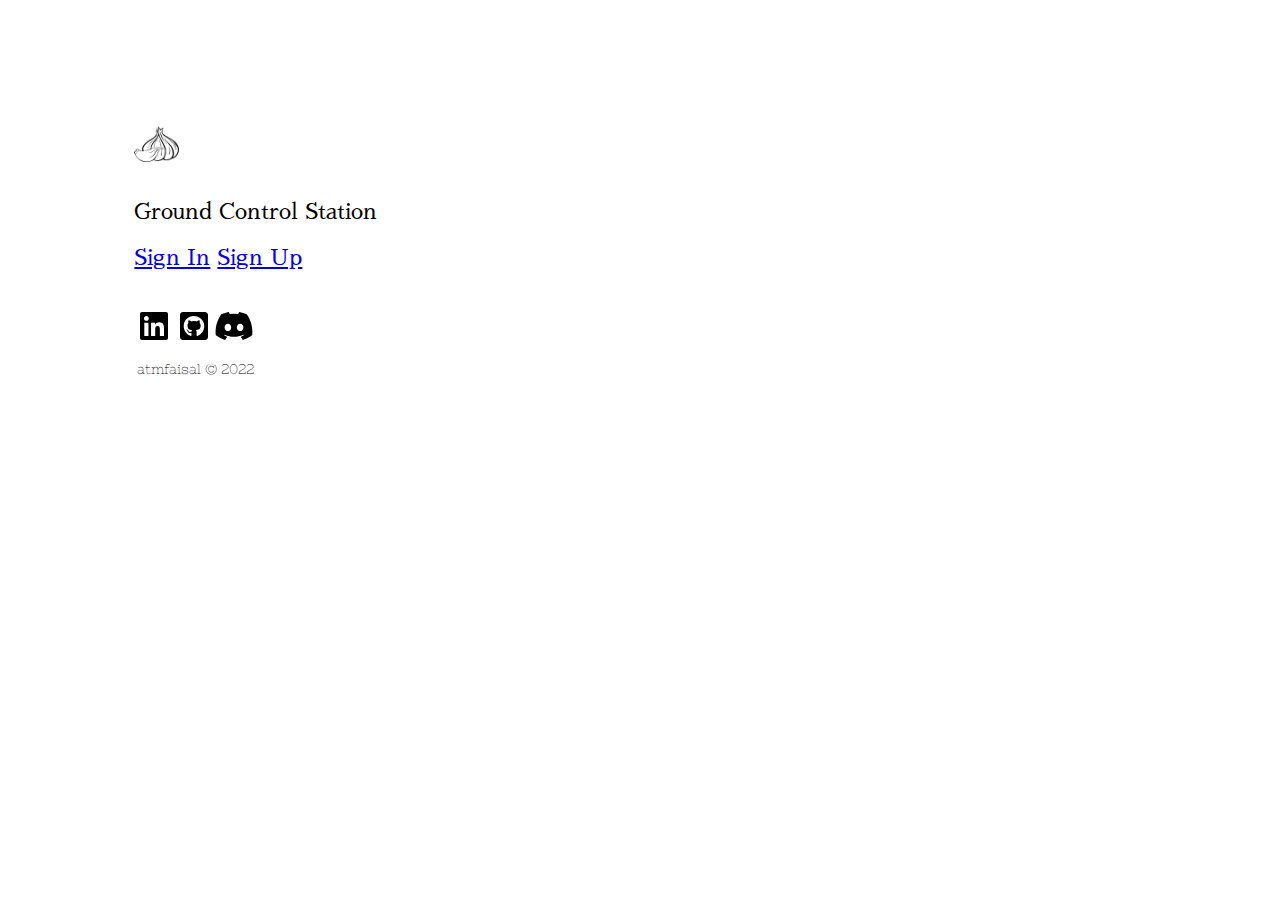
<file: gcs_index.html>
<!DOCTYPE html>
<html>
<head>
	<!-- Global site tag (gtag.js) - Google Analytics -->	
	<script async src="https://www.googletagmanager.com/gtag/js?id=G-PS831XYXNB"></script>
	<script>
		window.dataLayer = window.dataLayer || [];
		function gtag(){dataLayer.push(arguments);}
		gtag('js', new Date());

		gtag('config', 'G-PS831XYXNB');
	</script>
	<!-- End Google Analytics  -->
	
	<meta charset="UTF-8">
	<meta name="viewport" content="width=device-width, initial-scale=1.0">

	<meta property="og:image" content="https://atmfaisal.github.io/logo.jpg">
    	<meta property="og:image:type" content="image/png">
    	<meta property="og:image:width" content="45">
   	<meta property="og:image:height" content="36">
    	<meta property="og:type" content="website" />
    	<meta property="og:url" content="https://atmfaisal.github.io/"/>
    	<meta property="og:title" content="Abu Toha Md Faisal" />
    	<meta property="og:description" content="Personal website" />

	<link rel="stylesheet" href="css/mystyle.css">

	<link rel="preconnect" href="https://fonts.googleapis.com">
	<link rel="preconnect" href="https://fonts.gstatic.com" crossorigin>
	<link href="https://fonts.googleapis.com/css2?family=Dancing+Script&family=Nanum+Myeongjo&family=Nixie+One&family=Sawarabi+Mincho&display=swap" rel="stylesheet"> 



	<title>Ground Control Station</title>
</head>


<body>

	<div class="content">

		<div>
			<a href="index.html"><img src="img/logo.png" alt="" width="45" height="36"></a>
		</div>

		<div style="padding-top: 1%; padding-bottom: 2%">
			<p>
      Ground Control Station
      </p>
      
      <a href="#" class="btn">Sign In</a>
		  <a href="#" class="btn">Sign Up</a>

		</div>

		<div class="logo" style="padding-top: 2%;">
			<span>
				<a href="https://www.linkedin.com/in/atmfaisal/">
					<img src="img/linkedin-logo.svg" alt="linkedin" width="40" height="32">
				</a>
			</span>

			<span>
				<a href="https://github.com/atmfaisal">
					<img src="img/github-logo.svg" alt="Github" width="40" height="32">
				</a>
			</span>

			<span>
				<a href="https://discord.com/users/966655328802451456">
					<img src="img/discord-logo.svg" alt="Discord" width="40" height="32">
				</a>
			</span>
			
		</div>

		<div style="font-size: 14px; padding-left: 3px; font-family: 'Nixie One', cursive;">
			<p> atmfaisal © 2022</p>
		</div>

	</div>	
</body>
</html>
</file>
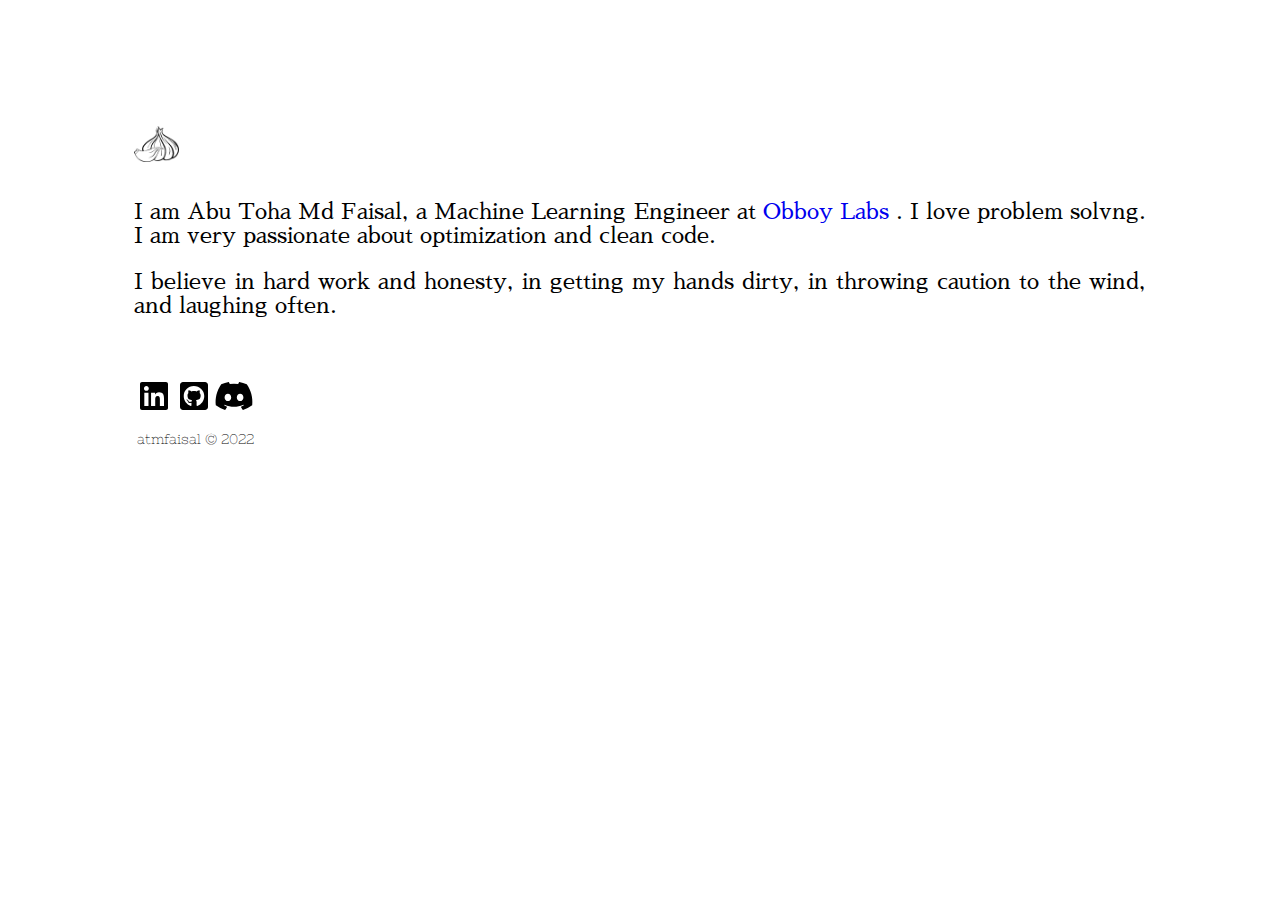
<file: index1.html>
<!DOCTYPE html>
<html>
<head>
	<!-- Global site tag (gtag.js) - Google Analytics -->	
	<script async src="https://www.googletagmanager.com/gtag/js?id=G-PS831XYXNB"></script>
	<script>
		window.dataLayer = window.dataLayer || [];
		function gtag(){dataLayer.push(arguments);}
		gtag('js', new Date());

		gtag('config', 'G-PS831XYXNB');
	</script>
	<!-- End Google Analytics  -->
	
	<meta charset="UTF-8">
	<meta name="viewport" content="width=device-width, initial-scale=1.0">

	<meta property="og:image" content="https://atmfaisal.github.io/logo.jpg">
    	<meta property="og:image:type" content="image/png">
    	<meta property="og:image:width" content="45">
   	<meta property="og:image:height" content="36">
    	<meta property="og:type" content="website" />
    	<meta property="og:url" content="https://atmfaisal.github.io/"/>
    	<meta property="og:title" content="Abu Toha Md Faisal" />
    	<meta property="og:description" content="Personal website" />

	<link rel="stylesheet" href="css/mystyle.css">

	<link rel="preconnect" href="https://fonts.googleapis.com">
	<link rel="preconnect" href="https://fonts.gstatic.com" crossorigin>
	<link href="https://fonts.googleapis.com/css2?family=Dancing+Script&family=Nanum+Myeongjo&family=Nixie+One&family=Sawarabi+Mincho&display=swap" rel="stylesheet"> 



	<title>Abu Toha Md Faisal</title>
</head>


<body>

	<div class="content">

		<div>
			<a href="index.html"><img src="img/logo.png" alt="" width="45" height="36"></a>
		</div>

		<div style="padding-top: 1%; padding-bottom: 2%">
			<p>I am Abu Toha Md Faisal, a Machine Learning Engineer at <span> <a href="https://www.obboylabs.com/" target="_blank" style="text-decoration:none">Obboy Labs</a> </span>. I love problem solvng. I am very passionate about optimization and clean code.
			</p>

			<p>
				I believe in hard work and honesty, in getting my hands dirty, in throwing caution to the wind, and laughing often.
			</p>
		</div>

		<div class="logo" style="padding-top: 2%;">
			<span>
				<a href="https://www.linkedin.com/in/atmfaisal/">
					<img src="img/linkedin-logo.svg" alt="linkedin" width="40" height="32">
				</a>
			</span>

			<span>
				<a href="https://github.com/atmfaisal">
					<img src="img/github-logo.svg" alt="Github" width="40" height="32">
				</a>
			</span>

			<span>
				<a href="https://discord.com/users/966655328802451456">
					<img src="img/discord-logo.svg" alt="Discord" width="40" height="32">
				</a>
			</span>
			
		</div>

		<div style="font-size: 14px; padding-left: 3px; font-family: 'Nixie One', cursive;">
			<p> atmfaisal © 2022</p>
		</div>

	</div>	
</body>
</html>
</file>
<file: css/mystyle.css>
/* Abu Toha Md Faisal */


body{
  height: 100%;
  background: white;
}

.content{
  margin: 10%;
  font-size: 22px;
  text-align: justify;
  font-family: 'Sawarabi Mincho', serif;
}



.logo{
  display: inline-flex;
}

/*
    font-family: 'Dancing Script', cursive;

    font-family: 'Nanum Myeongjo', serif;

    font-family: 'Nixie One', cursive;

    font-family: 'Sawarabi Mincho', serif;
*/
</file>
